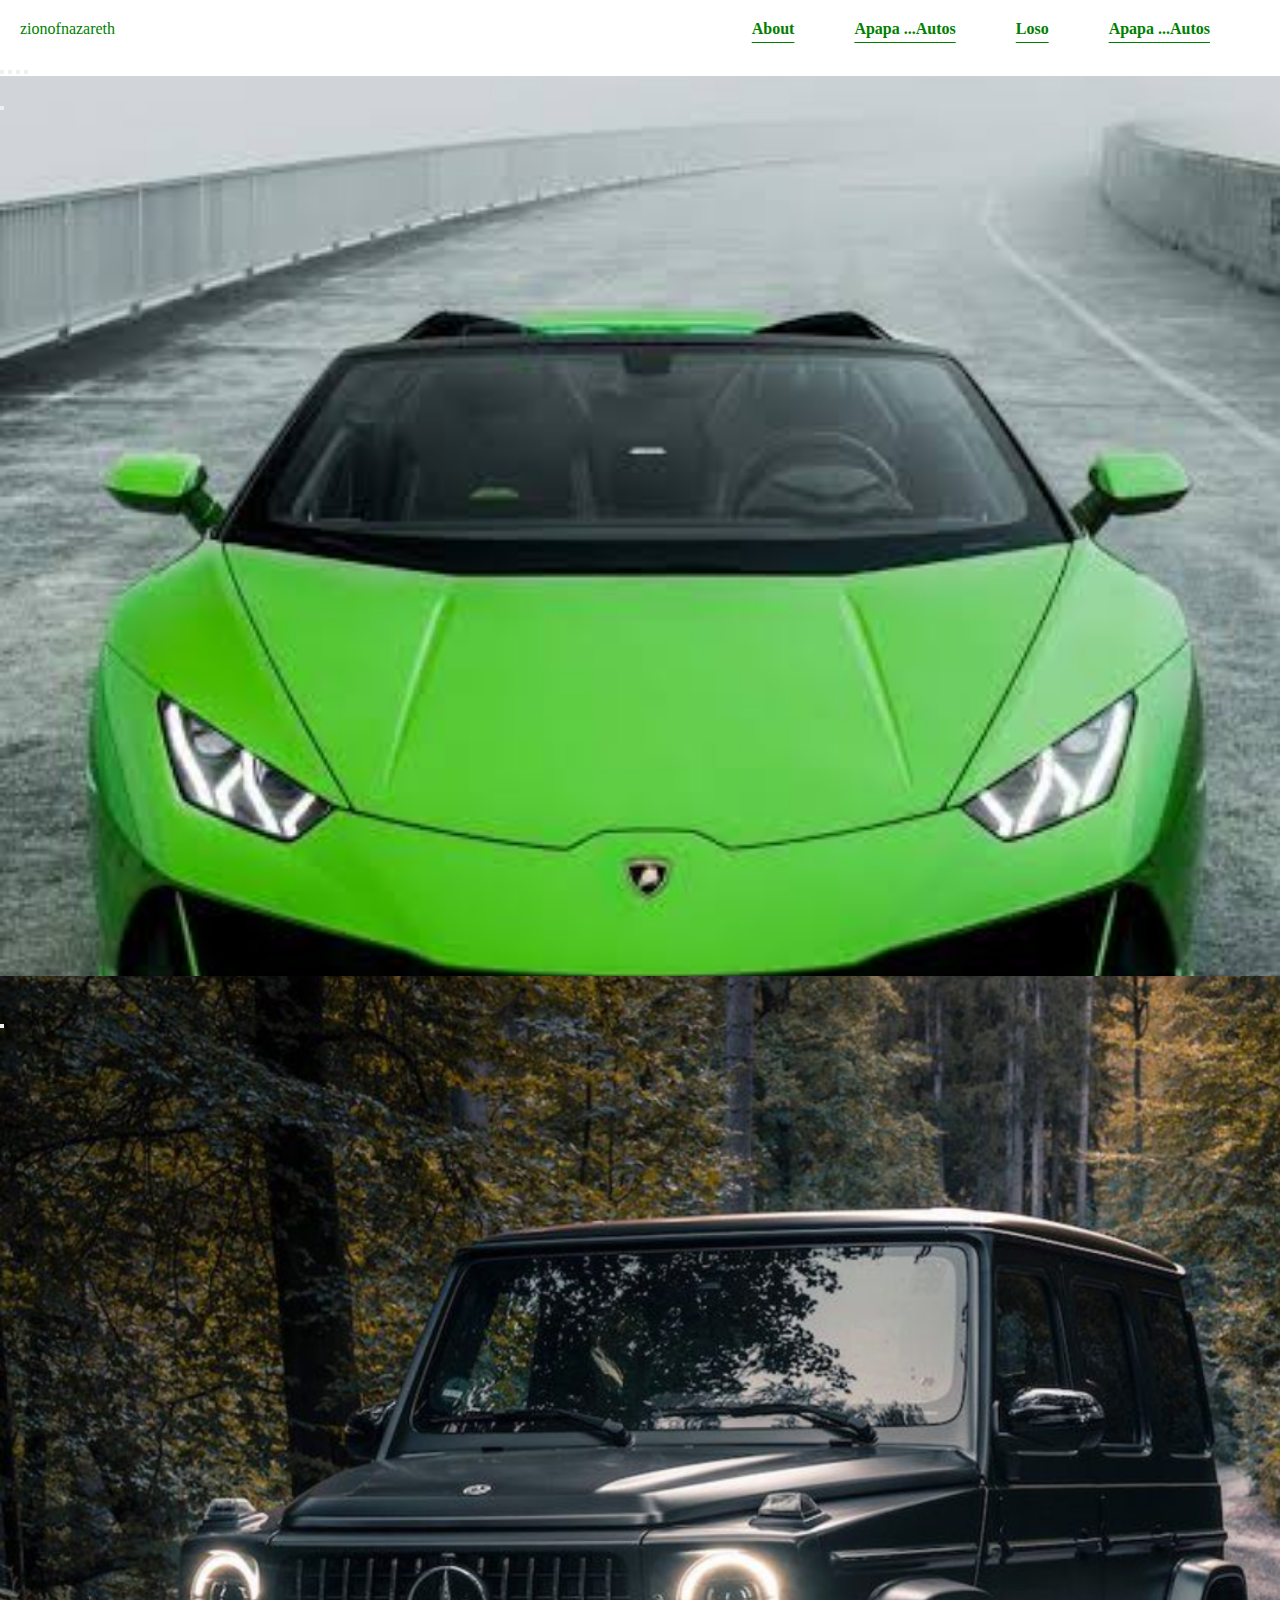
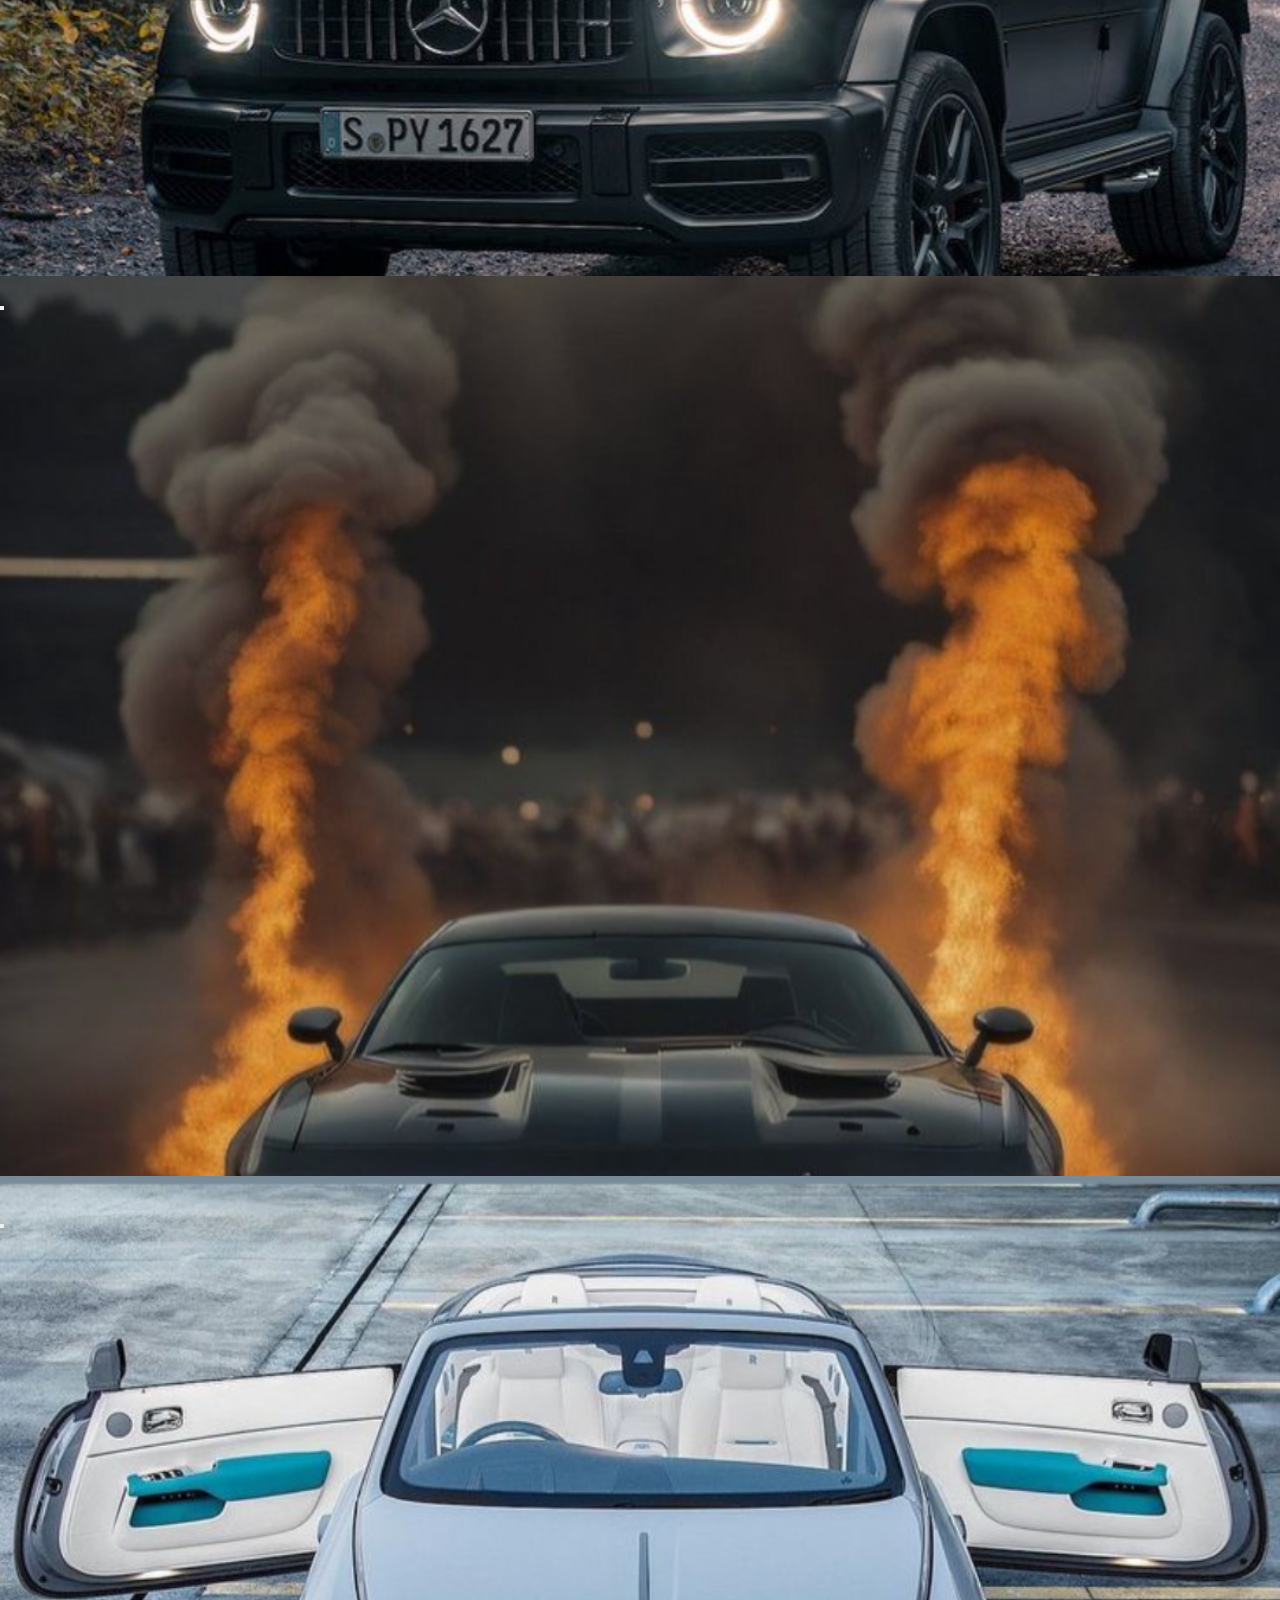
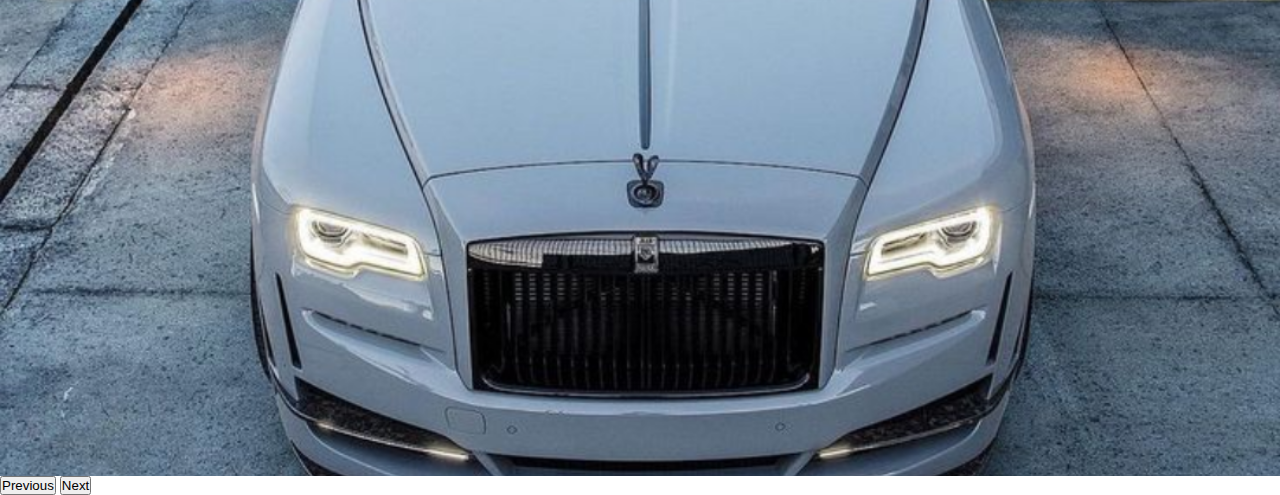
<file: index.html>
<!DOCTYPE html>
<html lang="en">
  <head>
    <meta charset="UTF-8" />
    <meta name="viewport" content="width=device-width, initial-scale=1.0" />
    <title>Document</title>

    <link
      href="https://cdn.jsdelivr.net/npm/bootstrap@5.1.3/dist/css/bootstrap.min.css"
      rel="stylesheet"
      integrity="sha384-1BmE4kWBq78iYhFldvKuhfTAU6auU8tT94WrHftjDbrCEXSU1oBoqyl2QvZ6jIW3"
      crossorigin="anonymous"
    />

    <script
      defer
      src="https://cdn.jsdelivr.net/npm/bootstrap@5.1.3/dist/js/bootstrap.bundle.min.js"
      integrity="sha384-ka7Sk0Gln4gmtz2MlQnikT1wXgYsOg+OMhuP+IlRH9sENBO0LRn5q+8nbTov4+1p"
      crossorigin="anonymous"
    ></script>

    <link rel="stylesheet" href="styles.css" />
  </head>
  <body>
    <!-- Navbar -->

    <!-- <nav class="navbar navbar-expand-lg navbar-light fixed-top">
      <div class="container-fluid">
        <a class="navbar-brand text-white" href="#">OPI CARS</a>
        <button
          class="navbar-toggler"
          type="button"
          data-bs-toggle="collapse"
          data-bs-target="#navbarNav"
          aria-controls="navbarNav"
          aria-expanded="false"
          aria-label="Toggle navigation"
        >
          <span class="navbar-toggler-icon"></span>
        </button>
        <div class="collapse navbar-collapse" id="navbarNav">
          <ul class="navbar-nav">
            <li class="nav-item">
              <a class="nav-link active text-white" aria-current="page" href="#"
                >Home</a
              >
            </li>
            <li class="nav-item">
              <a class="nav-link text-white" href="#">Appointments</a>
            </li>
            <li class="nav-item">
              <a class="nav-link text-white" href="#">News</a>
            </li>
            <li class="nav-item">
              <a class="nav-link text-white">Gallery</a>
            </li>
          </ul>
          <button type="button" class="btn btn-secondary">Book Now</button>
        </div>
      </div>
    </nav> -->

    <!-- Navbar ends -->

    <!-- new nav -->

    <div class="navbar fixed-top">
      <p>zionofnazareth</p>
      <ul>
        <li><a href="aboutus.html">About</a></li>
        <li><a href="blog.html">Apapa ...Autos</a></li>
        <li><a href="https://zionofnazareth.github.io/portfolio/">Loso</a></li>
        <li><a href="/blog.html">Apapa ...Autos</a></li>
    
      </ul>
    </div>

    <!-- new nav ends -->

    <div
      id="carouselExampleIndicators"
      class="carousel slide"
      data-bs-ride="carousel"
    >
      <div class="carousel-indicators">
        <button
          type="button"
          data-bs-target="#carouselExampleIndicators"
          data-bs-slide-to="0"
          class="active"
          aria-current="true"
          aria-label="Slide 1"
        ></button>
        <button
          type="button"
          data-bs-target="#carouselExampleIndicators"
          data-bs-slide-to="1"
          aria-label="Slide 2"
        ></button>
        <button
          type="button"
          data-bs-target="#carouselExampleIndicators"
          data-bs-slide-to="2"
          aria-label="Slide 3"
        ></button>
        <button
          type="button"
          data-bs-target="#carouselExampleIndicators"
          data-bs-slide-to="3"
          aria-label="Slide 4"
        ></button>
        
      </div>

      <div class="carousel-inner">
        <div
          class="carousel-item courasel-image bg-img1 active"
          data-bs-interval="10000"
        >
          <!-- <img src="..." class="d-block w-100" alt="..." /> -->
          <div
           
          >
            <h1></h1>
            <p>
               <br />
            </p>
            <button></button>
          </div>
        </div>

        <div
          class="carousel-item courasel-image bg-img2"
          data-bs-interval="10000"
        >
          <!-- <img src="..." class="d-block w-100" alt="..." /> -->
          <div
           
          >
            <h1></h1>
            <p>
              <br />
               <br />
            </p>
            <button></button>
          </div>
        </div>

        <div
          class="carousel-item courasel-image bg-img3"
          data-bs-interval="10000"
        >
          <!-- <img src="..." class="d-block w-100" alt="..." /> -->
          <div
           
          >
            <h1></h1>
            <p>
              
              <br />
            </p>
            <button></button>
          </div>
        </div>
        <div

        
        class="carousel-item courasel-image bg-img4"
        data-bs-interval="10000"
      >
        <!-- <img src="..." class="d-block w-100" alt="..." /> -->
        <div
         
        >
          <h1></h1>
          <p>
            <br />
             <br />
          </p>
          <button></button>
        </div>
      </div>
      </div>

      
      

      <div class="writeup"></div>

      <button
        class="carousel-control-prev"
        type="button"
        data-bs-target="#carouselExampleIndicators"
        data-bs-slide="prev"
      >
        <span class="carousel-control-prev-icon" aria-hidden="true"></span>
        <span class="visually-hidden">Previous</span>
      </button>
      <button
        class="carousel-control-next"
        type="button"
        data-bs-target="#carouselExampleIndicators"
        data-bs-slide="next"
      >
        <span class="carousel-control-next-icon" aria-hidden="true"></span>
        <span class="visually-hidden">Next</span>
      </button>
    </div>

    <!-- <div class="appointment">
      <h3>Appointments</h3>
      <p>
        Life has never been busier. And it's amazing how the little things can
        take up your time! <br />But booking your next appointment shouldn't be
        one of them. <br />That's why you can make a booking anytime, right here
        on my website.
      </p>
      <button>Read More</button>
    </div>

    <div class="abmo">
      <div class="about">
        <img src="./cssimage/sqad.jpg" alt="" width="300" height="300" />
        <h3>About Me</h3>
        <p>
          I'm an expert in my field but i wouldn't be where i am without those
          who've helped me along the way. thats why i love connecting with
          like-minded people and using my passion and skills to make a
          difference
        </p>
        <button>Read More</button>
      </div>
      <div class="motivation">
        <img src="./cssimage/wq3rdc.jpg" alt="" width="300" height="300" />
        <h3>My Motivation</h3>
        <p>
          My work is my purpuse, my driving force. It's the reason i get up
          every day and do what i do. Most importantly, it keeps pushing me to
          achieve bigger and better things with each new challenge.
        </p>
        <button>Read More</button>
      </div>
    </div>

    <div class="opi">
      <h3>OPI CARS</h3>
      <img src="./cssimage/imageopi1.jpg" alt="" width="500" height="500" />
      <p>
        We're all juggling busy schedules. That's why I'm constantly looking for
        new ways to make life easier for my clients—like booking your next
        appointment, for example! Scheduling your next visit is now convenient
        and hassle-free with my online booking platform. Whether you struggle to
        call during normal working hours or prefer to do everything digitally,
        you can make a booking anytime you like, right here on my website. Just
        find a time that suits you then confirm your booking with a click.
      </p>
    </div>

    <div class="cookie">
      <ul>
        <li><a href="#">Imprint</a></li>
        <li><a href="#">Privacy Policy</a></li>
        <li><a href="#">Cookie Settings</a></li>
      </ul>
    </div> -->
  </body>
</html>
</file>
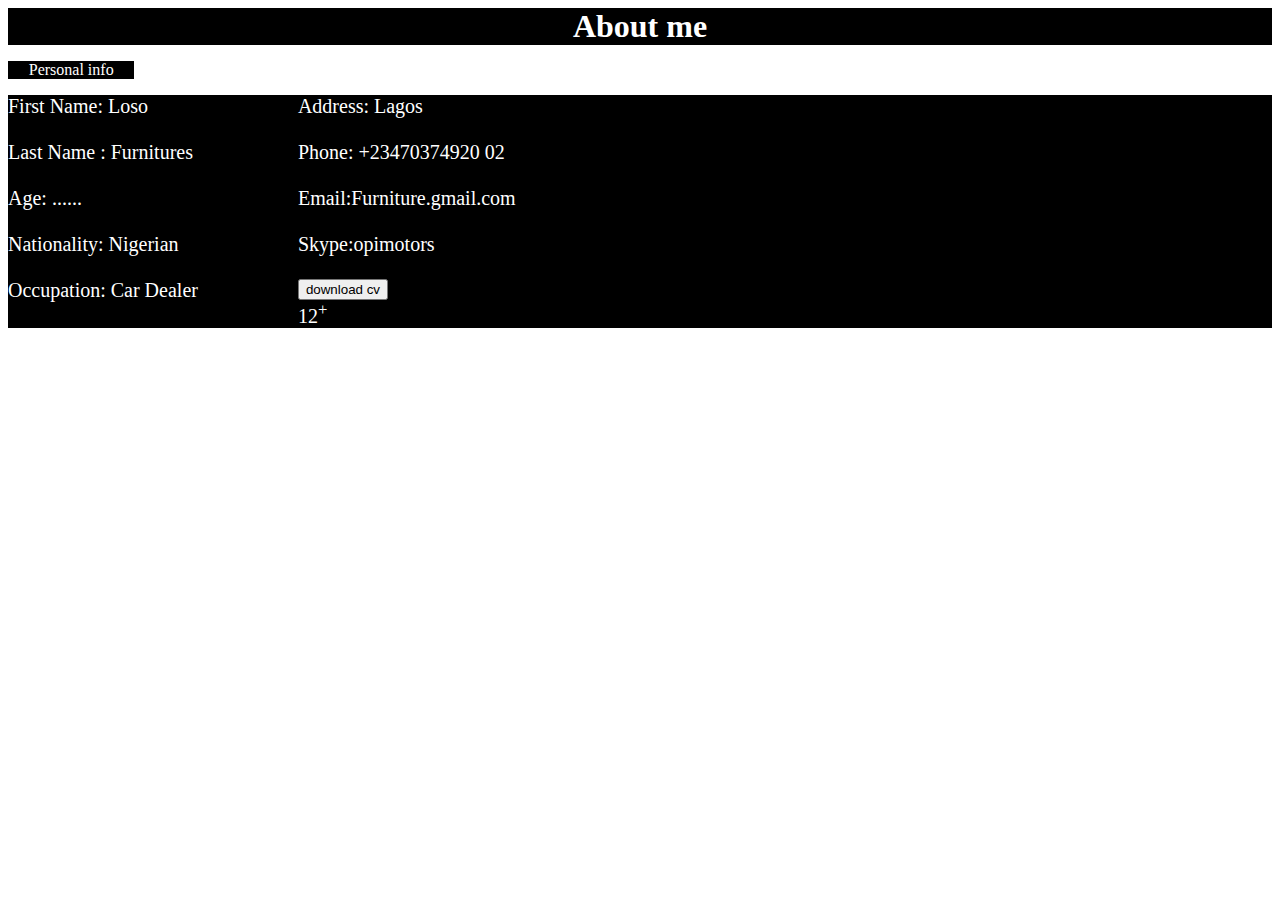
<file: aboutus.html>
</html><!DOCTYPE html>
<html lang="en">
<head>
    <meta charset="UTF-8">
    <meta http-equiv="X-UA-Compatible" content="IE=edge">
    <meta name="viewport" content="width=device-width, initial-scale=1.0">
    <title>Document</title>
    <style>
        h1{
            background-color: black;
            color: white;
            text-align: center;
            margin: 0%;
            padding: 0%;

        }
        .container{
            background-color: black;
            color: white;
            display: flex;
            font-size: 20px;
            
        }
        .xy2{
            margin-left: 100px;
        }
        p{
            text-align: center;
            background-color: black;
            color: white;
            margin-right: 90%;
        }
        .xy3 input{
            
        }

    </style>

</head>
<body>
   <h1>About me</h1> 
   <p>Personal info</p>
   <div class="container">
    <div class="xy1">
        First Name: Loso <br> <br>
        Last Name : Furnitures<br> <br>
        Age: ...... <br> <br>
        Nationality: Nigerian <br> <br>
        Occupation: Car Dealer<br> <br>

    </div>
<div class="xy2">
    Address: Lagos <br> <br>
    Phone: +23470374920
            02 <br> <br>
    Email:Furniture.gmail.com<br> <br>
    Skype:opimotors <br> <br>
    <div class="xy3">
        <input type="button" value="download cv">
    </div>
    <div class="xy4"></div>
    12<sup>+</sup>

    
</div>
   </div>
</body>
</file>
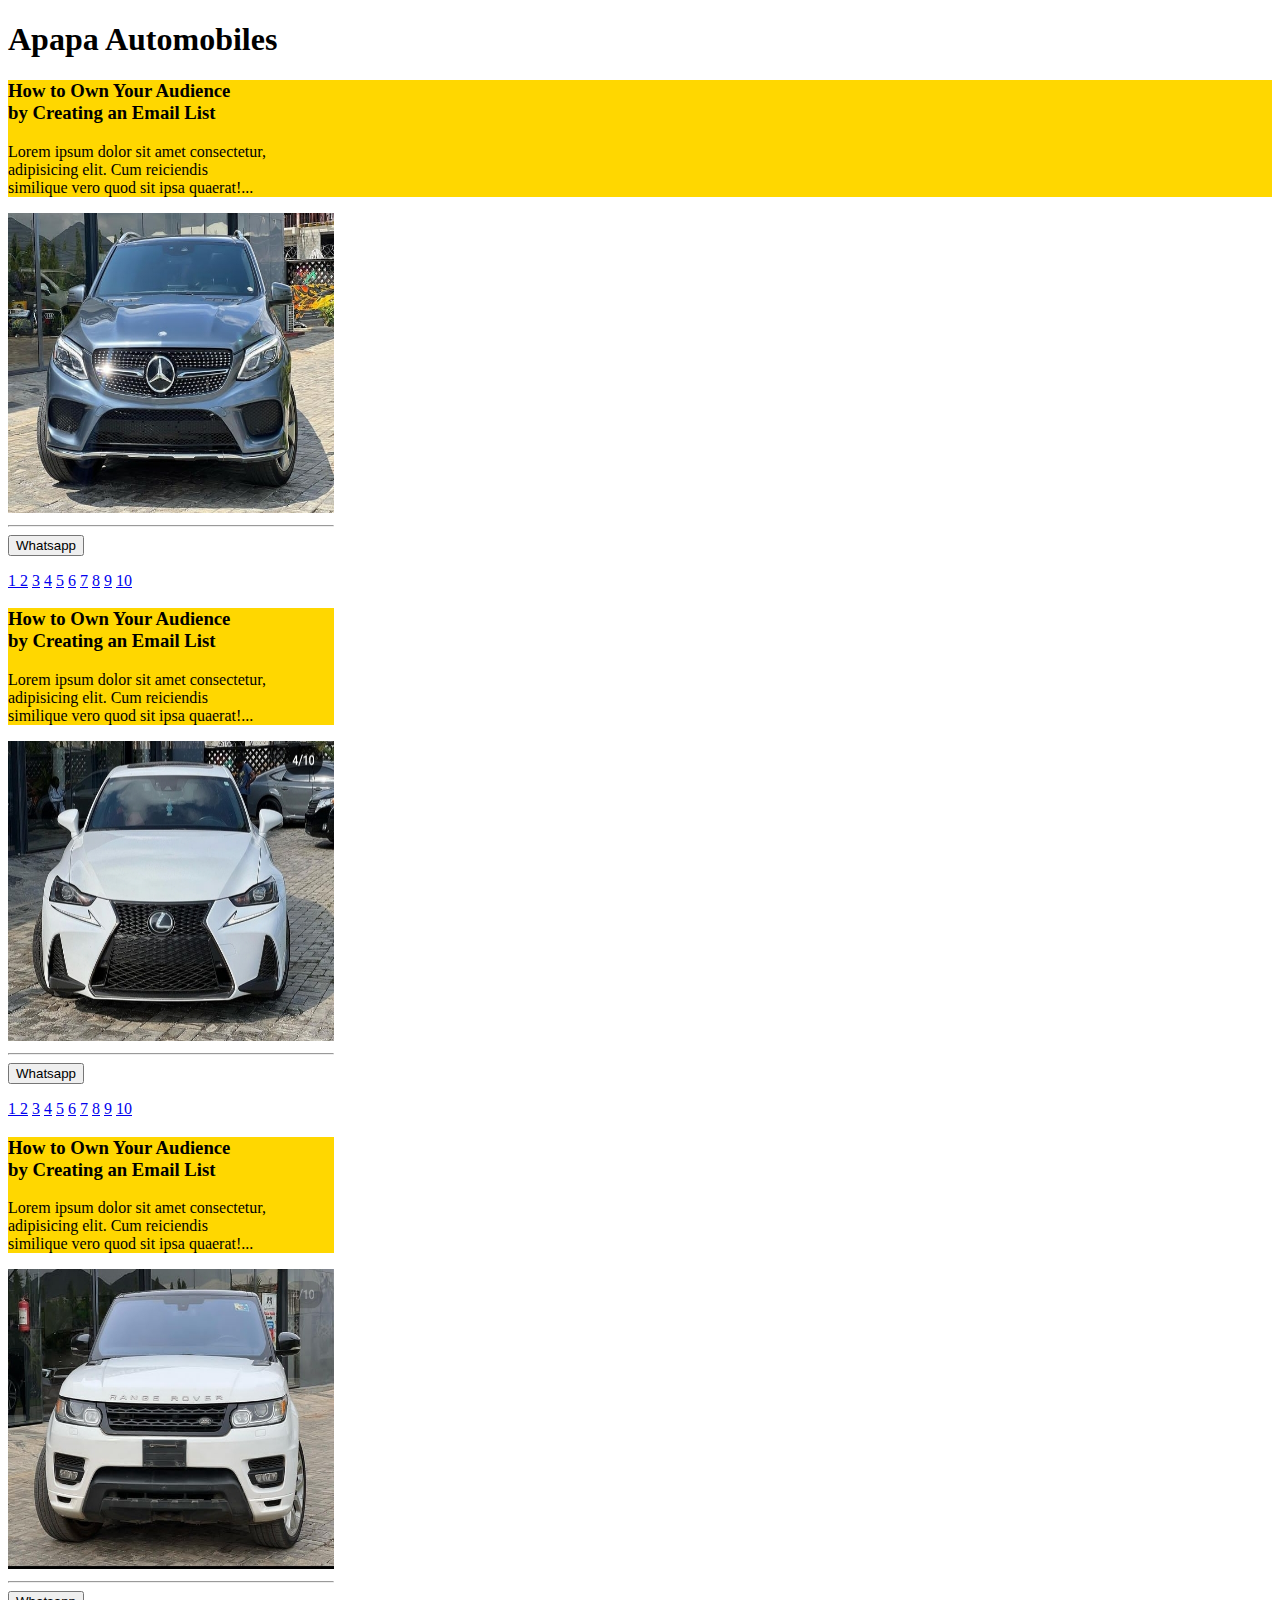
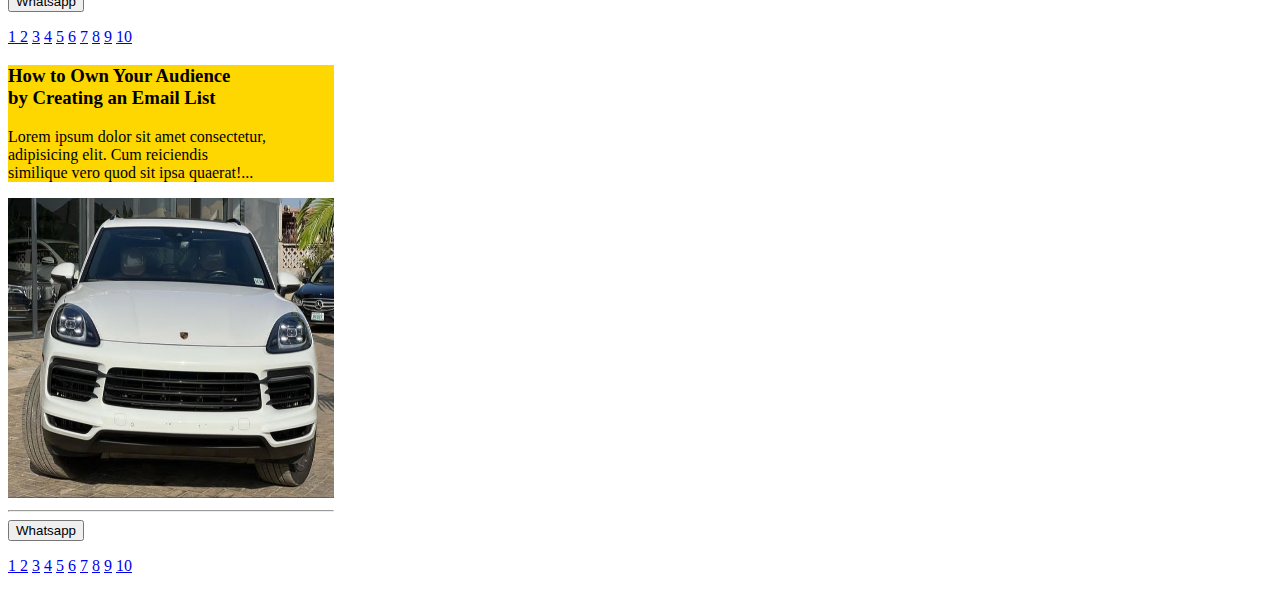
<file: blog.html>
<!DOCTYPE html>
<html lang="en">
<head>
    <meta charset="UTF-8">
    <meta name="viewport" content="width=device-width, initial-scale=1.0">
    <title>Document</title>
    <style>
        .overall-image-blog {
  display: flex;
  justify-content: space-between;
  align-items: center;
  
  margin: auto;

}
.image-write {
  background-color: gold}


  .h3{
    color: green;
  }
  
  



    </style>
</head>
<body>
    <h1 class="opacity"></h1>

    <h1 class="on-top">Apapa  <span>Automobiles</span></h1>

    
        
        <div class="image-write">
          <h3>
            How to Own Your Audience <br />
            by Creating an Email List
          </h3>
          <p>
            Lorem ipsum dolor sit amet consectetur, <br />adipisicing
            elit. Cum reiciendis <br />similique vero quod sit ipsa
            quaerat!...
          </p>
        </div>
        <div class="overall-image-blog">
          <div class="image-blog">
            <div class="image1">
              <img src="./blogimages/Screenshot_20231213-194333_Gallery.jpg" alt="" width="326" height="300" />
              <hr class="line" />
              <a href="https://wa.link/yaqaa3"><button>Whatsapp</button></a></figcaption>
              <p>
                <a href="./images/Screenshot_20231117-121322_Gallery.jpg">1
                </a>
                <a href="./images/Screenshot_20231117-121804_Gallery.jpg">2</a>
              
              <a href="./images/Screenshot_20231117-121746_Gallery.jpg">3</a>
              <a href="./newimages/Gallery_20240103_044901.png">4</a>
              <a href="./newimages/Gallery_20240103_044821.png">5</a>
              <a href="./newimages/Gallery_20240103_045025.png">6</a>
              <a href="./newimages/Gallery_20240103_045044.png">7</a>
              <a href="./newimages/Gallery_20240103_045157.png">8</a>
              <a href="./newimages/Gallery_20240103_045243.png">9</a>
              <a href="./images/Screenshot_20231117-121651_Gallery.jpg">10</a>
              </p>
              
            </div>
            <div class="image-write">
              <h3>
                How to Own Your Audience <br />
                by Creating an Email List
              </h3>
              <p>
                Lorem ipsum dolor sit amet consectetur, <br />adipisicing
                elit. Cum reiciendis <br />similique vero quod sit ipsa
                quaerat!...
              </p>
            </div>
            <div class="overall-image-blog">
                <div class="image-blog">
                  <div class="image1">
                    <img src="./blogimages/Screenshot_20231213-194720_Gallery.jpg" alt="" width="326" height="300" />
                    <hr class="line" />
                    <a href="https://wa.link/yaqaa3"><button>Whatsapp</button></a></figcaption>
              <p>
                <a href="./images/Screenshot_20231117-121322_Gallery.jpg">1
                </a>
                <a href="./images/Screenshot_20231117-121804_Gallery.jpg">2</a>
              
              <a href="./images/Screenshot_20231117-121746_Gallery.jpg">3</a>
              <a href="./newimages/Gallery_20240103_044901.png">4</a>
              <a href="./newimages/Gallery_20240103_044821.png">5</a>
              <a href="./newimages/Gallery_20240103_045025.png">6</a>
              <a href="./newimages/Gallery_20240103_045044.png">7</a>
              <a href="./newimages/Gallery_20240103_045157.png">8</a>
              <a href="./newimages/Gallery_20240103_045243.png">9</a>
              <a href="./images/Screenshot_20231117-121651_Gallery.jpg">10</a>
              </p>
                    
                  </div>
                  <div class="image-write">
                    <h3>
                      How to Own Your Audience <br />
                      by Creating an Email List
                    </h3>
                    <p>
                      Lorem ipsum dolor sit amet consectetur, <br />adipisicing
                      elit. Cum reiciendis <br />similique vero quod sit ipsa
                      quaerat!...
                    </p>
                  </div>
                  <div class="overall-image-blog">
                    <div class="image-blog">
                      <div class="image1">
                        <img src="./blogimages/Screenshot_20231213-201344_Gallery.jpg" alt="" width="326" height="300" />
                        <hr class="line" />
                        <a href="https://wa.link/yaqaa3"><button>Whatsapp</button></a></figcaption>
              <p>
                <a href="./images/Screenshot_20231117-121322_Gallery.jpg">1
                </a>
                <a href="./images/Screenshot_20231117-121804_Gallery.jpg">2</a>
              
              <a href="./images/Screenshot_20231117-121746_Gallery.jpg">3</a>
              <a href="./newimages/Gallery_20240103_044901.png">4</a>
              <a href="./newimages/Gallery_20240103_044821.png">5</a>
              <a href="./newimages/Gallery_20240103_045025.png">6</a>
              <a href="./newimages/Gallery_20240103_045044.png">7</a>
              <a href="./newimages/Gallery_20240103_045157.png">8</a>
              <a href="./newimages/Gallery_20240103_045243.png">9</a>
              <a href="./images/Screenshot_20231117-121651_Gallery.jpg">10</a>
              </p>
                        
                      </div>
                      <div class="image-write">
                        <h3>
                          How to Own Your Audience <br />
                          by Creating an Email List
                        </h3>
                        <p>
                          Lorem ipsum dolor sit amet consectetur, <br />adipisicing
                          elit. Cum reiciendis <br />similique vero quod sit ipsa
                          quaerat!...
                        </p>
                      </div>
                      <div class="overall-image-blog">
                        <div class="image-blog">
                          <div class="image1">
                            <img src="./blogimages/Screenshot_20231213-201441_Gallery.jpg" alt="" width="326" height="300" />
                            <hr class="line" />
                            <a href="https://wa.link/yaqaa3"><button>Whatsapp</button></a></figcaption>
              <p>
                <a href="./images/Screenshot_20231117-121322_Gallery.jpg">1
                </a>
                <a href="./images/Screenshot_20231117-121804_Gallery.jpg">2</a>
              
              <a href="./images/Screenshot_20231117-121746_Gallery.jpg">3</a>
              <a href="./newimages/Gallery_20240103_044901.png">4</a>
              <a href="./newimages/Gallery_20240103_044821.png">5</a>
              <a href="./newimages/Gallery_20240103_045025.png">6</a>
              <a href="./newimages/Gallery_20240103_045044.png">7</a>
              <a href="./newimages/Gallery_20240103_045157.png">8</a>
              <a href="./newimages/Gallery_20240103_045243.png">9</a>
              <a href="./images/Screenshot_20231117-121651_Gallery.jpg">10</a>
              </p>
                            
                          </div>
</body>
</html>
</file>
<file: styles.css>
* {
  padding: 0;
  margin: 0;
}

.bg-img1 {
  background-image: url(./newimages/images\ \(4\).jpeg);
}

.bg-img2 {
  background-image: url(./newimages/IMG_175600_231223.jpeg);
}

.bg-img3 {
  background-image: url(./newimages/Gallery_20231224_233538.png);
  
}
.bg-img4{
  background-image: url(./newimages/Gallery_20231222_222222.png);
}





.courasel-image {
  height: 100vh;
  background-repeat: no-repeat;
  background-size: cover;
  background-position: center;
}

.navbar {
  
  display: flex;
  align-items: center;
  justify-content: space-between;
  color:green;
  padding: 20px;
  
}
.navbar h2 {
  margin-left: 20px;
  font-weight: bolder;
}

.navbar ul {
  display: flex;
  list-style: none;
  align-items: center;
}

.navbar ul li a {
  margin-right: 40px;
  padding: 10px;
  text-decoration: underline;
  text-underline-offset: 0.5em;
  line-height: 1;
  font-weight: bold;
  list-style: none;
  color: green;
}

.navbar ul li a:hover {
  text-underline-offset: 0;
  transition: 0.5s;
}

.navbar ul button {
  border: none;
  border-radius: 8px;
  padding: 10px 25px;
  background-color: green;
  color: #000000;
  text-align: center;
  font-weight: bold;
}

.carousel-caption {
  border: 5px solid #fff;
  width: 600px;
  /* position: absolute; Center the caption */
  margin: auto;
  margin-bottom: 150px;
  padding: 15px;
}

.carousel-caption p {
  margin-top: 30px;
  margin-bottom: 30px;
  /* overflow-wrap: break-word; */
}

.carousel-caption h1 {
  margin-top: 20px;
  font-size: 48px;
}

.carousel-caption button {
  border: none;
  border-radius: 8px;
  padding: 10px 25px;
  background-color: #c5d1ec;
  color: #000000;
  margin-bottom: 30px;
}
/* .navbar-brand {
  font-size: 2rem;
} */

.appointment {
  text-align: center;
  padding: 50px;
}

.appointment h3 {
  margin-top: 40px;
  font-weight: bold;
  margin-bottom: 30px;
}

.appointment p {
  margin-bottom: 30px;
}

.appointment button {
  border: none;
  border-radius: 4px;
  padding: 10px 25px;
  background-color: black;
  color: #fff;
}

.abmo {
  display: flex;
  align-items: center;
  background-color: #c5d1ec;
  padding-left: 60px;
  padding-right: 60px;
}

.about {
  background-color: lightsteelblue;
  text-align: center;
}

.motivation {
  background-color: lightsteelblue;
  text-align: center;
}

.opi {
  text-align: center;
}

.cookie {
  display: flex;
  background-color: #000000;
}
</file>
